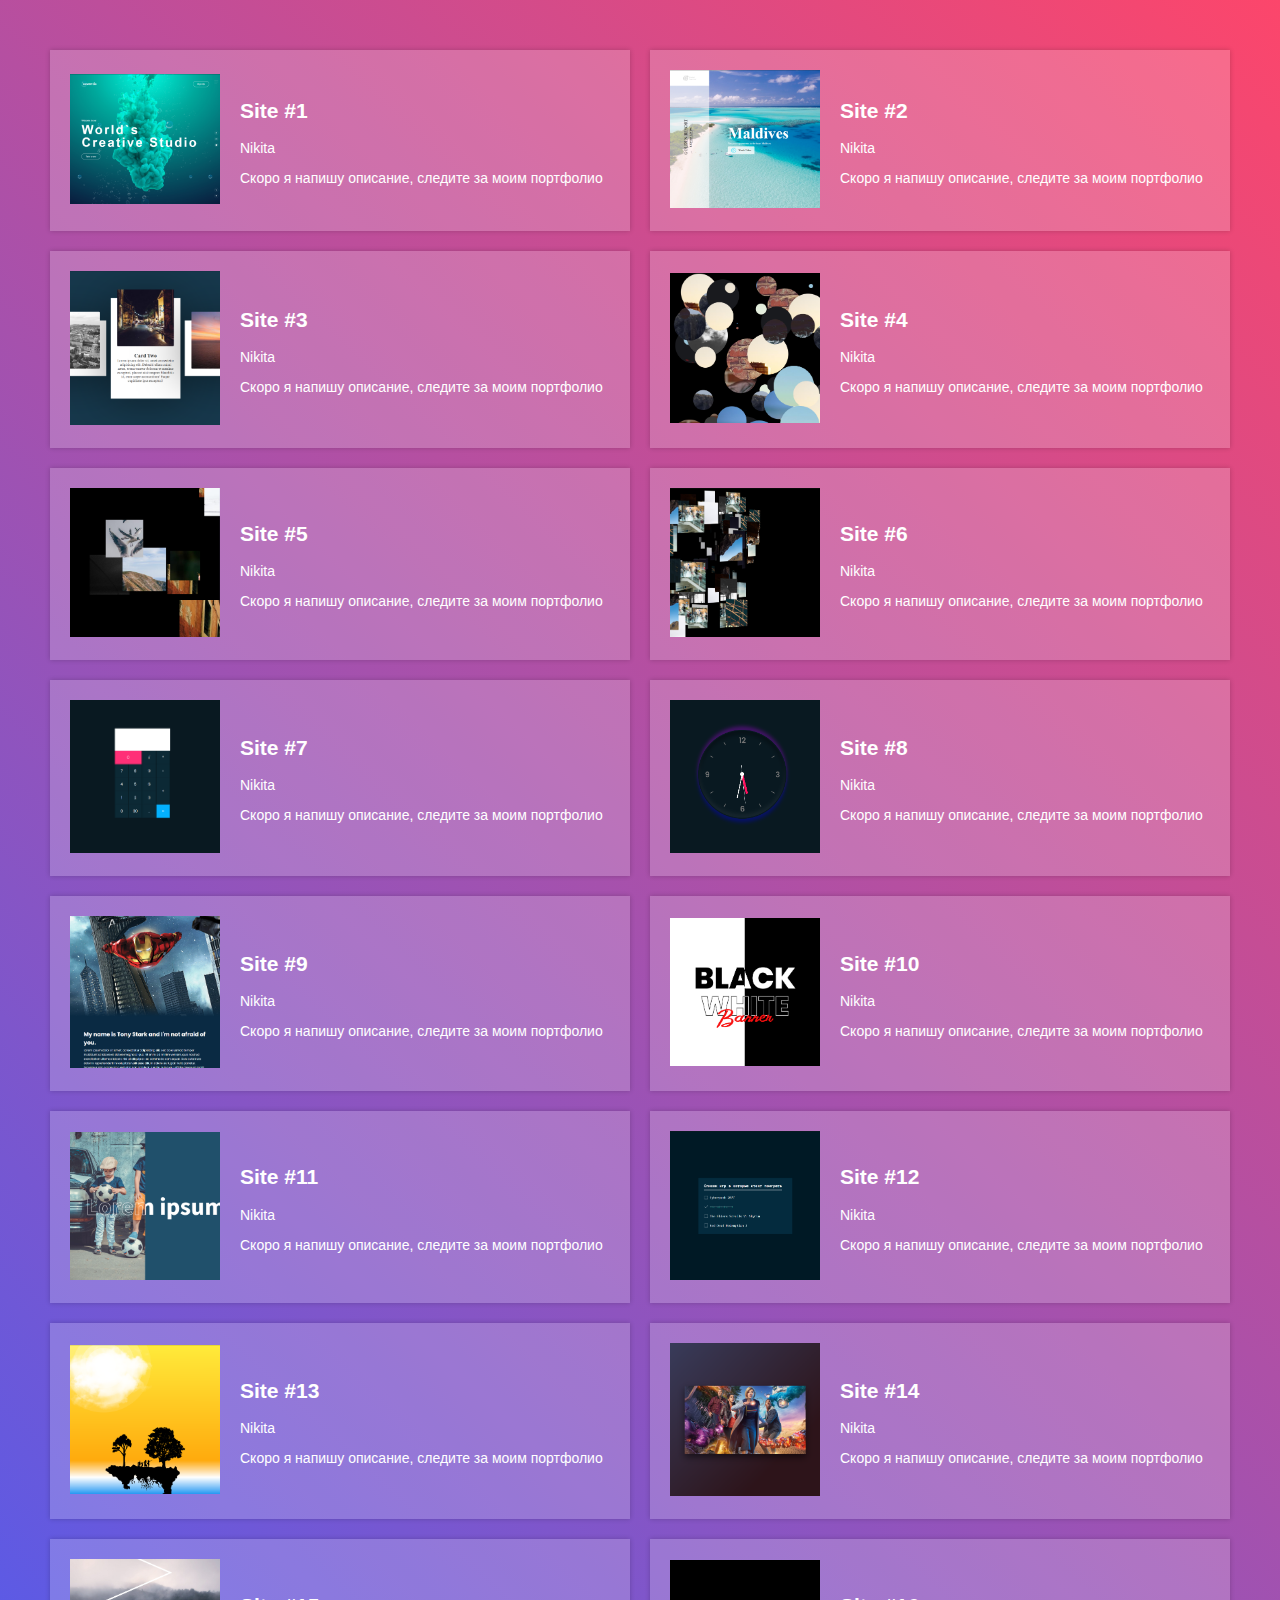
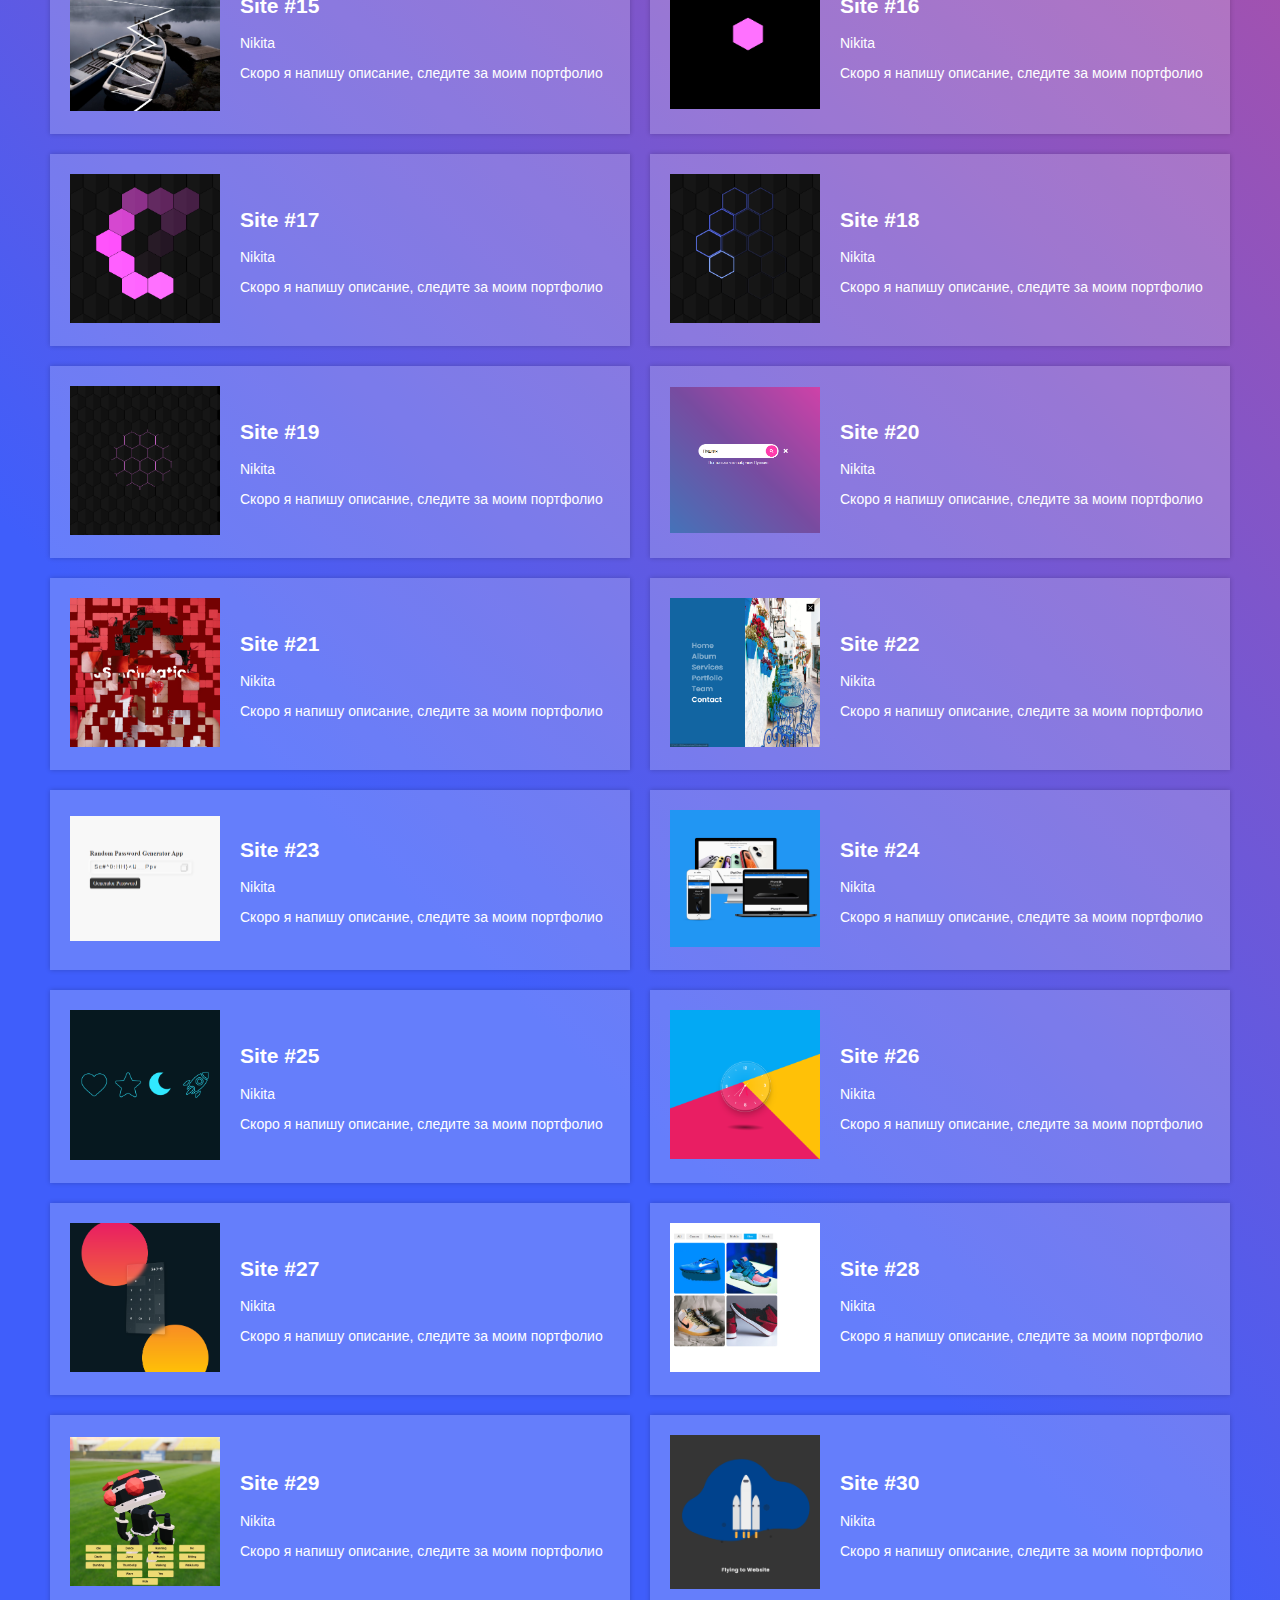
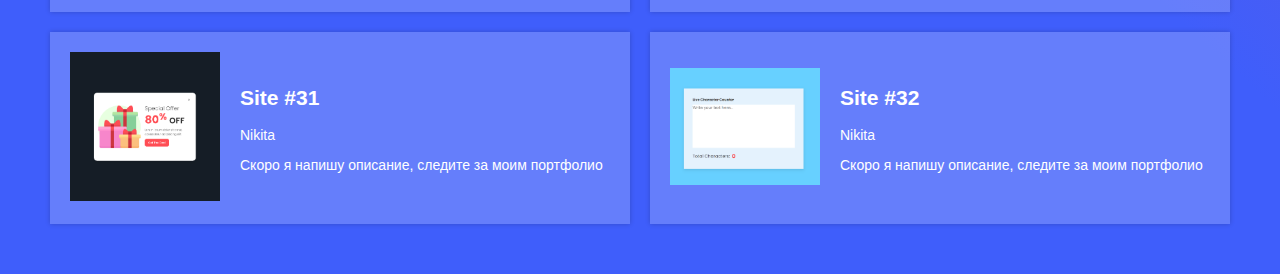
<file: index.html>
<!DOCTYPE html>
<html lang="en">
<head>
    <meta charset="UTF-8">
    <meta name="viewport" content="width=device-width, initial-scale=1.0">
    <title>Portfolio</title>
    <link rel="stylesheet" href="css/styleGRID.css">
    <link rel="stylesheet" href="css/style.css">
    <link rel="stylesheet" href="https://cdnjs.cloudflare.com/ajax/libs/animate.css/4.1.1/animate.min.css"/>
</head>
<body>
    <div class="albums">

        <div class="album animate__animated animate__flipInX">
            <a href="edison/site1/index.html">
                <img src="edison/site1/show.png" alt="">
            </a>
            <div class="album_details">
                <h2>Site #1</h2>
                <a href="https://t.me/dimazxc228" target="_blank">
                    <p class="album_artist">Nikita</p>
                </a>
                <p class="album_desc">Скоро я напишу описание, следите за моим портфолио</p>
            </div>
        </div>

        <div class="album animate__animated animate__flipInX">
            <a href="edison/site2/index.html">
                <img src="edison/site2/show.png" alt="">
            </a>
            <div class="album_details">
                <h2>Site #2</h2>
                <a href="https://t.me/dimazxc228" target="_blank">
                    <p class="album_artist">Nikita</p>
                </a>
                <p class="album_desc">Скоро я напишу описание, следите за моим портфолио</p>
            </div>
        </div>

        <div class="album animate__animated animate__flipInX">
            <a href="edison/site3/index.html">
                <img src="edison/site3/show.png" alt="">
            </a>
            <div class="album_details">
                <h2>Site #3</h2>
                <a href="https://t.me/dimazxc228" target="_blank">
                    <p class="album_artist">Nikita</p>
                </a>
                <p class="album_desc">Скоро я напишу описание, следите за моим портфолио</p>
            </div>
        </div>

        <div class="album animate__animated animate__flipInX">
            <a href="edison/site4/index.html">
                <img src="edison/site4/show.png" alt="">
            </a>
            <div class="album_details">
                <h2>Site #4</h2>
                <a href="https://t.me/dimazxc228" target="_blank">
                    <p class="album_artist">Nikita</p>
                </a>
                <p class="album_desc">Скоро я напишу описание, следите за моим портфолио</p>
            </div>
        </div>

        <div class="album animate__animated animate__flipInX">
            <a href="edison/site5/index.html">
                <img src="edison/site5/show.png" alt="">
            </a>
            <div class="album_details">
                <h2>Site #5</h2>
                <a href="https://t.me/dimazxc228" target="_blank">
                    <p class="album_artist">Nikita</p>
                </a>
                <p class="album_desc">Скоро я напишу описание, следите за моим портфолио</p>
            </div>
        </div>

        <div class="album animate__animated animate__flipInX">
            <a href="edison/site6/index.html">
                <img src="edison/site6/show.png" alt="">
            </a>
            <div class="album_details">
                <h2>Site #6</h2>
                <a href="https://t.me/dimazxc228" target="_blank">
                    <p class="album_artist">Nikita</p>
                </a>
                <p class="album_desc">Скоро я напишу описание, следите за моим портфолио</p>
            </div>
        </div>

        <div class="album animate__animated animate__flipInX">
            <a href="edison/site7/index.html">
                <img src="edison/site7/show.png" alt="">
            </a>
            <div class="album_details">
                <h2>Site #7</h2>
                <a href="https://t.me/dimazxc228" target="_blank">
                    <p class="album_artist">Nikita</p>
                </a>
                <p class="album_desc">Скоро я напишу описание, следите за моим портфолио</p>
            </div>
        </div>

        <div class="album animate__animated animate__flipInX">
            <a href="edison/site8/index.html">
                <img src="edison/site8/show.png" alt="">
            </a>
            <div class="album_details">
                <h2>Site #8</h2>
                <a href="https://t.me/dimazxc228" target="_blank">
                    <p class="album_artist">Nikita</p>
                </a>
                <p class="album_desc">Скоро я напишу описание, следите за моим портфолио</p>
            </div>
        </div>

        <div class="album animate__animated animate__flipInX">
            <a href="edison/site9/index.html">
                <img src="edison/site9/show.png" alt="">
            </a>
            <div class="album_details">
                <h2>Site #9</h2>
                <a href="https://t.me/dimazxc228" target="_blank">
                    <p class="album_artist">Nikita</p>
                </a>
                <p class="album_desc">Скоро я напишу описание, следите за моим портфолио</p>
            </div>
        </div>

        <div class="album animate__animated animate__flipInX">
            <a href="edison/site10/index.html">
                <img src="edison/site10/show.png" alt="">
            </a>
            <div class="album_details">
                <h2>Site #10</h2>
                <a href="https://t.me/dimazxc228" target="_blank">
                    <p class="album_artist">Nikita</p>
                </a>
                <p class="album_desc">Скоро я напишу описание, следите за моим портфолио</p>
            </div>
        </div>

        <div class="album animate__animated animate__flipInX">
            <a href="edison/site11/index.html">
                <img src="edison/site11/show.png" alt="">
            </a>
            <div class="album_details">
                <h2>Site #11</h2>
                <a href="https://t.me/dimazxc228" target="_blank">
                    <p class="album_artist">Nikita</p>
                </a>
                <p class="album_desc">Скоро я напишу описание, следите за моим портфолио</p>
            </div>
        </div>

        <div class="album animate__animated animate__flipInX">
            <a href="edison/site12/index.html">
                <img src="edison/site12/show.png" alt="">
            </a>
            <div class="album_details">
                <h2>Site #12</h2>
                <a href="https://t.me/dimazxc228" target="_blank">
                    <p class="album_artist">Nikita</p>
                </a>
                <p class="album_desc">Скоро я напишу описание, следите за моим портфолио</p>
            </div>
        </div>

        <div class="album animate__animated animate__flipInX">
            <a href="edison/site13/index.html">
                <img src="edison/site13/show.png" alt="">
            </a>
            <div class="album_details">
                <h2>Site #13</h2>
                <a href="https://t.me/dimazxc228" target="_blank">
                    <p class="album_artist">Nikita</p>
                </a>
                <p class="album_desc">Скоро я напишу описание, следите за моим портфолио</p>
            </div>
        </div>

        <div class="album animate__animated animate__flipInX">
            <a href="edison/site14/index.html">
                <img src="edison/site14/show.png" alt="">
            </a>
            <div class="album_details">
                <h2>Site #14</h2>
                <a href="https://t.me/dimazxc228" target="_blank">
                    <p class="album_artist">Nikita</p>
                </a>
                <p class="album_desc">Скоро я напишу описание, следите за моим портфолио</p>
            </div>
        </div>

        <div class="album animate__animated animate__flipInX">
            <a href="edison/site15/index.html">
                <img src="edison/site15/show.png" alt="">
            </a>
            <div class="album_details">
                <h2>Site #15</h2>
                <a href="https://t.me/dimazxc228" target="_blank">
                    <p class="album_artist">Nikita</p>
                </a>
                <p class="album_desc">Скоро я напишу описание, следите за моим портфолио</p>
            </div>
        </div>

        <div class="album animate__animated animate__flipInX">
            <a href="edison/site16/index.html">
                <img src="edison/site16/show.png" alt="">
            </a>
            <div class="album_details">
                <h2>Site #16</h2>
                <a href="https://t.me/dimazxc228" target="_blank">
                    <p class="album_artist">Nikita</p>
                </a>
                <p class="album_desc">Скоро я напишу описание, следите за моим портфолио</p>
            </div>
        </div>

        <div class="album animate__animated animate__flipInX">
            <a href="edison/site17/index.html">
                <img src="edison/site17/show.png" alt="">
            </a>
            <div class="album_details">
                <h2>Site #17</h2>
                <a href="https://t.me/dimazxc228" target="_blank">
                    <p class="album_artist">Nikita</p>
                </a>
                <p class="album_desc">Скоро я напишу описание, следите за моим портфолио</p>
            </div>
        </div>

        <div class="album animate__animated animate__flipInX">
            <a href="edison/site18/index.html">
                <img src="edison/site18/show.png" alt="">
            </a>
            <div class="album_details">
                <h2>Site #18</h2>
                <a href="https://t.me/dimazxc228" target="_blank">
                    <p class="album_artist">Nikita</p>
                </a>
                <p class="album_desc">Скоро я напишу описание, следите за моим портфолио</p>
            </div>
        </div>

        <div class="album animate__animated animate__flipInX">
            <a href="edison/site19/index.html">
                <img src="edison/site19/show.png" alt="">
            </a>
            <div class="album_details">
                <h2>Site #19</h2>
                <a href="https://t.me/dimazxc228" target="_blank">
                    <p class="album_artist">Nikita</p>
                </a>
                <p class="album_desc">Скоро я напишу описание, следите за моим портфолио</p>
            </div>
        </div>

        <div class="album animate__animated animate__flipInX">
            <a href="edison/site20/index.html">
                <img src="edison/site20/show.png" alt="">
            </a>
            <div class="album_details">
                <h2>Site #20</h2>
                <a href="https://t.me/dimazxc228" target="_blank">
                    <p class="album_artist">Nikita</p>
                </a>
                <p class="album_desc">Скоро я напишу описание, следите за моим портфолио</p>
            </div>
        </div>

        <div class="album animate__animated animate__flipInX">
            <a href="edison/site21/index.html">
                <img src="edison/site21/show.png" alt="">
            </a>
            <div class="album_details">
                <h2>Site #21</h2>
                <a href="https://t.me/dimazxc228" target="_blank">
                    <p class="album_artist">Nikita</p>
                </a>
                <p class="album_desc">Скоро я напишу описание, следите за моим портфолио</p>
            </div>
        </div>

        <div class="album animate__animated animate__flipInX">
            <a href="edison/site22/index.html">
                <img src="edison/site22/show.png" alt="">
            </a>
            <div class="album_details">
                <h2>Site #22</h2>
                <a href="https://t.me/dimazxc228" target="_blank">
                    <p class="album_artist">Nikita</p>
                </a>
                <p class="album_desc">Скоро я напишу описание, следите за моим портфолио</p>
            </div>
        </div>

        <div class="album animate__animated animate__flipInX">
            <a href="edison/site23/index.html">
                <img src="edison/site23/show.png" alt="">
            </a>
            <div class="album_details">
                <h2>Site #23</h2>
                <a href="https://t.me/dimazxc228" target="_blank">
                    <p class="album_artist">Nikita</p>
                </a>
                <p class="album_desc">Скоро я напишу описание, следите за моим портфолио</p>
            </div>
        </div>

        <div class="album animate__animated animate__flipInX">
            <a href="edison/site24/index.html">
                <img src="edison/site24/show.png" alt="">
            </a>
            <div class="album_details">
                <h2>Site #24</h2>
                <a href="https://t.me/dimazxc228" target="_blank">
                    <p class="album_artist">Nikita</p>
                </a>
                <p class="album_desc">Скоро я напишу описание, следите за моим портфолио</p>
            </div>
        </div>

        <div class="album animate__animated animate__flipInX">
            <a href="edison/site25/index.html">
                <img src="edison/site25/show.png" alt="">
            </a>
            <div class="album_details">
                <h2>Site #25</h2>
                <a href="https://t.me/dimazxc228" target="_blank">
                    <p class="album_artist">Nikita</p>
                </a>
                <p class="album_desc">Скоро я напишу описание, следите за моим портфолио</p>
            </div>
        </div>

        <div class="album animate__animated animate__flipInX">
            <a href="edison/site26/index.html">
                <img src="edison/site26/show.png" alt="">
            </a>
            <div class="album_details">
                <h2>Site #26</h2>
                <a href="https://t.me/dimazxc228" target="_blank">
                    <p class="album_artist">Nikita</p>
                </a>
                <p class="album_desc">Скоро я напишу описание, следите за моим портфолио</p>
            </div>
        </div>

        <div class="album animate__animated animate__flipInX">
            <a href="edison/site27/index.html">
                <img src="edison/site27/show.png" alt="">
            </a>
            <div class="album_details">
                <h2>Site #27</h2>
                <a href="https://t.me/dimazxc228" target="_blank">
                    <p class="album_artist">Nikita</p>
                </a>
                <p class="album_desc">Скоро я напишу описание, следите за моим портфолио</p>
            </div>
        </div>

        <div class="album animate__animated animate__flipInX">
            <a href="edison/site28/index.html">
                <img src="edison/site28/show.png" alt="">
            </a>
            <div class="album_details">
                <h2>Site #28</h2>
                <a href="https://t.me/dimazxc228" target="_blank">
                    <p class="album_artist">Nikita</p>
                </a>
                <p class="album_desc">Скоро я напишу описание, следите за моим портфолио</p>
            </div>
        </div>

        <div class="album animate__animated animate__flipInX">
            <a href="edison/site29/index.html">
                <img src="edison/site29/show.png" alt="">
            </a>
            <div class="album_details">
                <h2>Site #29</h2>
                <a href="https://t.me/dimazxc228" target="_blank">
                    <p class="album_artist">Nikita</p>
                </a>
                <p class="album_desc">Скоро я напишу описание, следите за моим портфолио</p>
            </div>
        </div>

        <div class="album animate__animated animate__flipInX">
            <a href="edison/site30/index.html">
                <img src="edison/site30/show.png" alt="">
            </a>
            <div class="album_details">
                <h2>Site #30</h2>
                <a href="https://t.me/dimazxc228" target="_blank">
                    <p class="album_artist">Nikita</p>
                </a>
                <p class="album_desc">Скоро я напишу описание, следите за моим портфолио</p>
            </div>
        </div>

        <div class="album animate__animated animate__flipInX">
            <a href="edison/site31/index.html">
                <img src="edison/site31/show.png" alt="">
            </a>
            <div class="album_details">
                <h2>Site #31</h2>
                <a href="https://t.me/dimazxc228" target="_blank">
                    <p class="album_artist">Nikita</p>
                </a>
                <p class="album_desc">Скоро я напишу описание, следите за моим портфолио</p>
            </div>
        </div>

       
        
        <div class="album animate__animated animate__flipInX">
            <a href="edison/site32/index.html">
                <img src="edison/site32/show.png" alt="">
            </a>
            <div class="album_details">
                <h2>Site #32</h2>
                <a href="https://t.me/dimazxc228" target="_blank">
                    <p class="album_artist">Nikita</p>
                </a>
                <p class="album_desc">Скоро я напишу описание, следите за моим портфолио</p>
            </div>
        </div>
    </div>
</body>
</html>
</file>
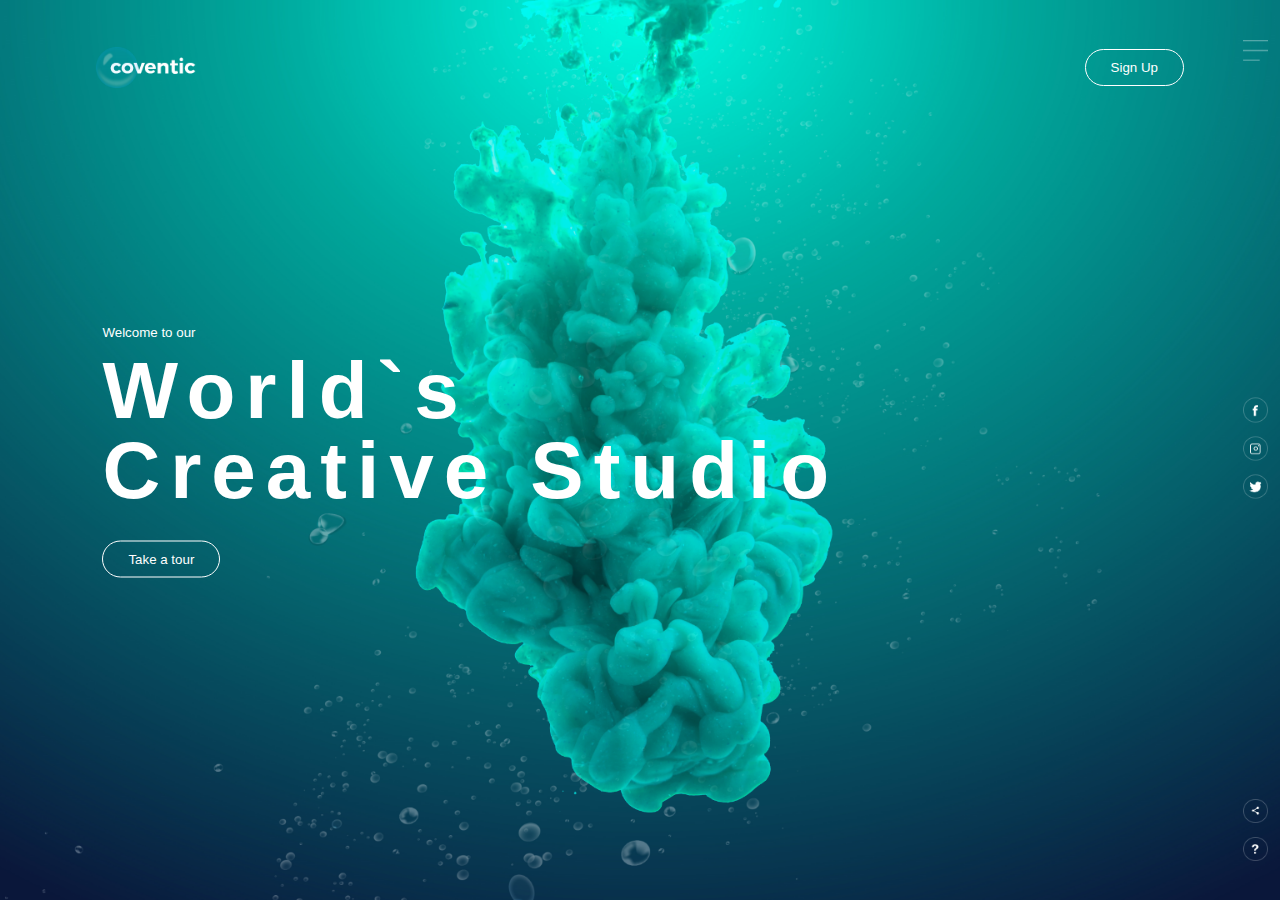
<file: edison/site1/index.html>
<!DOCTYPE html>
<html lang="en">
<head>
    <meta charset="UTF-8">
    <meta name="viewport" content="width=device-width, initial-scale=1.0">
    <title>Document</title>
    <link rel="stylesheet" href="css/style.css">
</head>
<body>
    <div class="hero">
        <div class="navbar">
            <img src="assets/logo.png" alt="logo" class="logo">
            <button>Sign Up</button>
        </div>
        <div class="content">
            <small>Welcome to our</small>
            <h1>World`s <br> Creative Studio </h1>
            <button>Take a tour</button>
        </div>
        <div class="side-bar">
            <img src="assets/menu.png" alt="menu" class="menu">
            <div class="social-links">
                <img src="assets/fb.png" alt="">
                <img src="assets/ig.png" alt="">
                <img src="assets/tw.png" alt="">
            </div>
            <div class="useful-links">
                <img src="assets/share.png" alt="">
                <img src="assets/info.png" alt="">
            </div>
        </div>
        <div class="bubbles">
            <img src="assets/bubble.png">
            <img src="assets/bubble.png">
            <img src="assets/bubble.png">
            <img src="assets/bubble.png">
            <img src="assets/bubble.png">
            <img src="assets/bubble.png">
            <img src="assets/bubble.png">
        </div>
    </div>
</body>
</html>
</file>
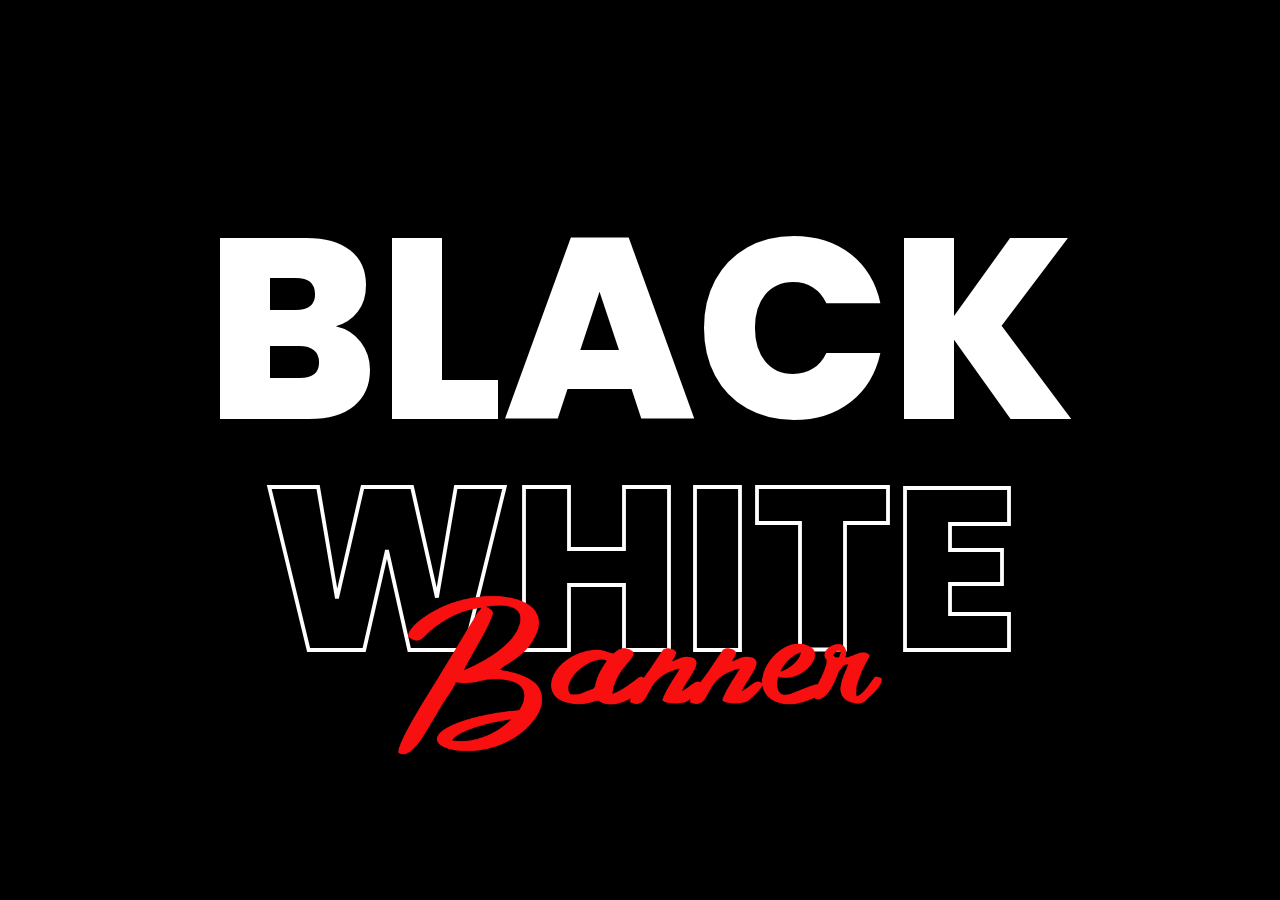
<file: edison/site10/index.html>
<!DOCTYPE html>
<html lang="en">
<head>
    <meta charset="UTF-8">
    <meta http-equiv="X-UA-Compatible" content="IE=edge">
    <meta name="viewport" content="width=device-width, initial-scale=1.0">
    <title>Black&White</title>
    <link rel="stylesheet" href="style.css">
</head>
<body>
    <section>
        <h2>Black <br> <span>White</span></h2>
        <div class="black"></div>
        <img src="text.png">
    </section>
    <script>
        let black = document.querySelector('.black');
        window.onmousemove = function(e){
            let x = e.clientX;
            // let y = e.clientY;
            black.style.left = x +'px';
            // black.style.top = y +'px';
        }
    </script>
</body>
</html>
</file>
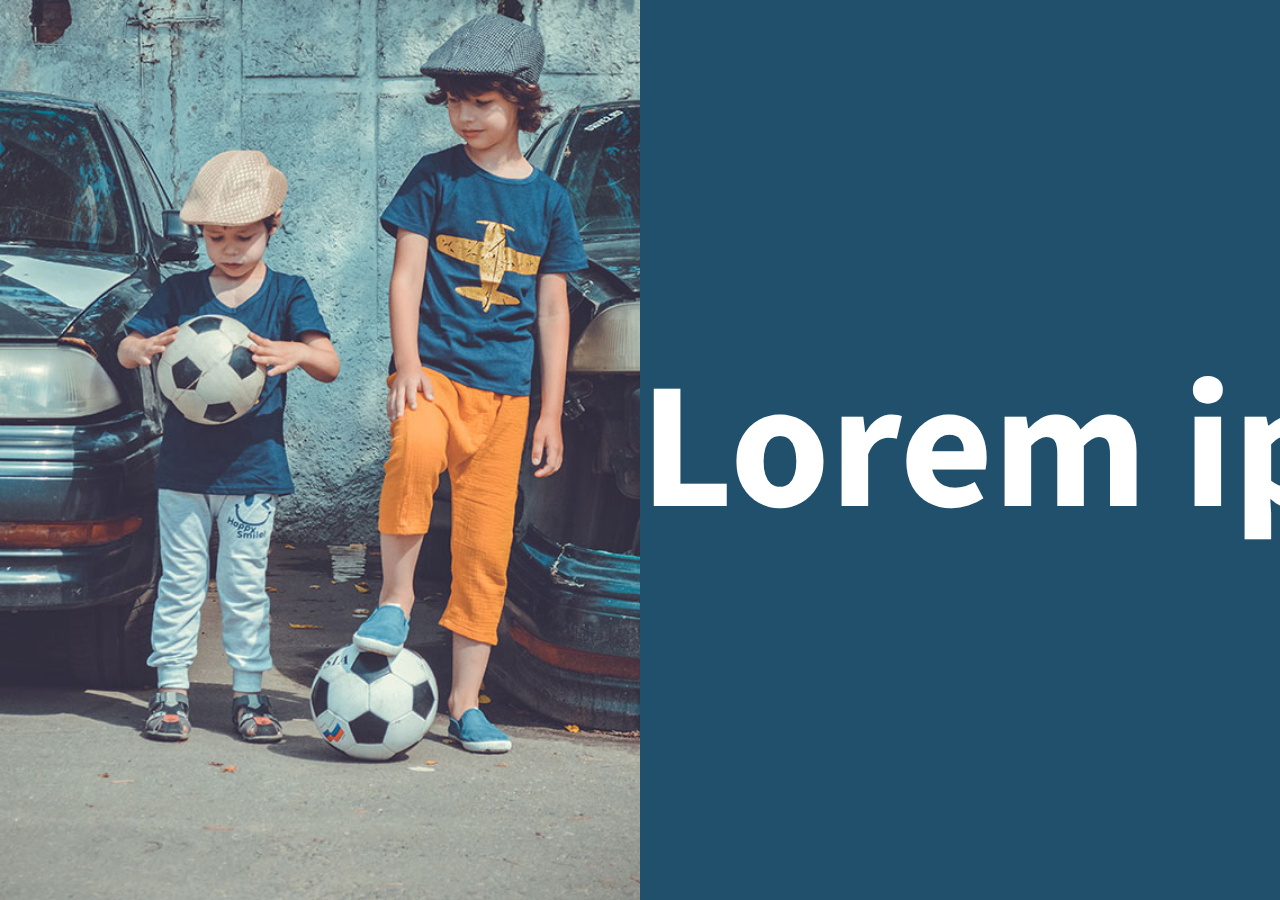
<file: edison/site11/index.html>
<!DOCTYPE html>
<html lang="en">
<head>
    <meta charset="UTF-8">
    <meta http-equiv="X-UA-Compatible" content="IE=edge">
    <meta name="viewport" content="width=device-width, initial-scale=1.0">
    <title>Running Text</title>
    <link rel="stylesheet" href="style.css">
</head>
<body>
    <section>
        <div>
            <h2>Lorem ipsum dolor sit, amet consectetur adipisicing elit. Suscipit repudiandae distinctio magni optio. Aliquam, vel similique asperiores voluptates at vitae!</h2>
        </div>
        <div>
            <h2>Lorem ipsum dolor sit, amet consectetur adipisicing elit. Suscipit repudiandae distinctio magni optio. Aliquam, vel similique asperiores voluptates at vitae!</h2>
        </div>
    </section>
</body>
</html>
</file>
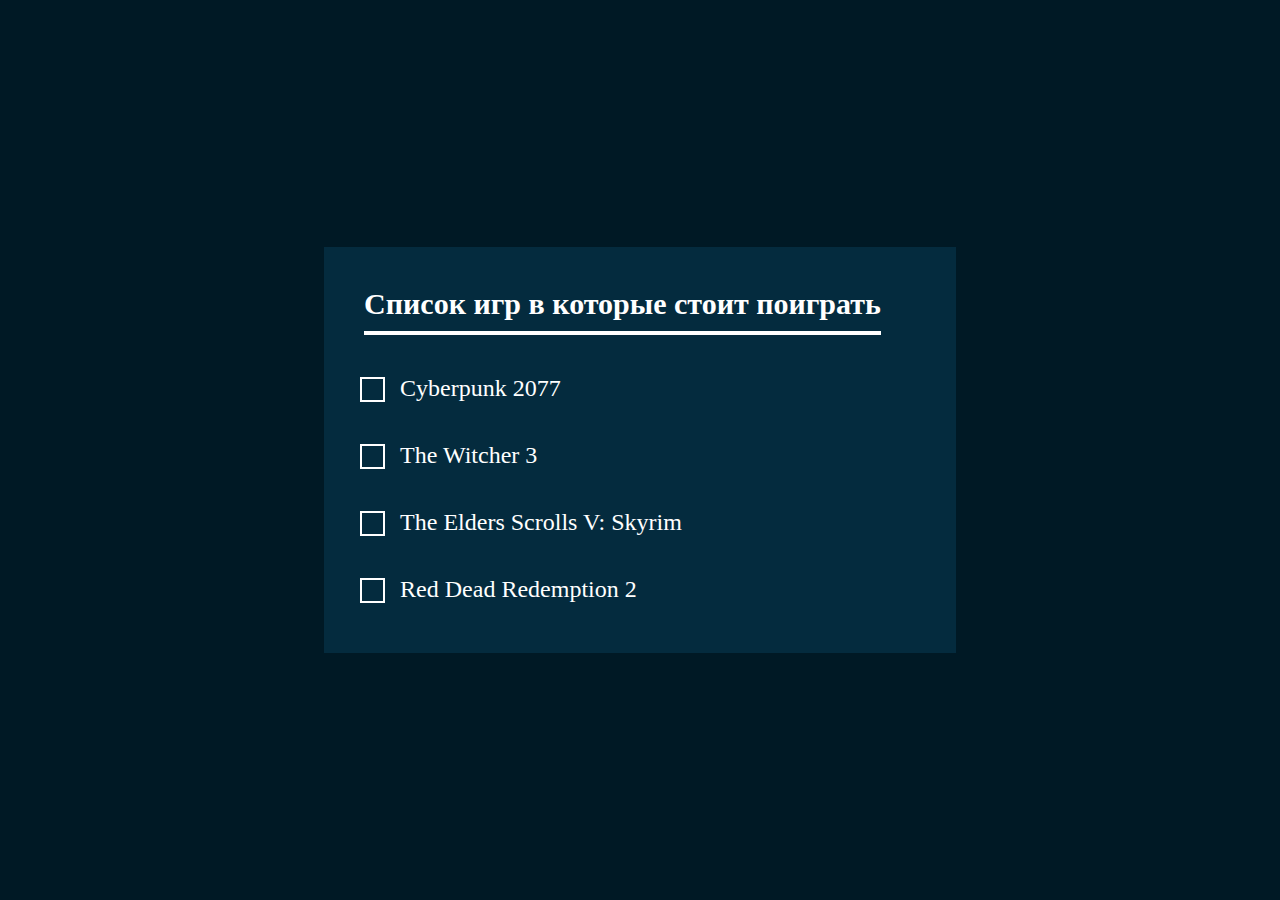
<file: edison/site12/index.html>
<!DOCTYPE html>
<html lang="en">
<head>
    <meta charset="UTF-8">
    <meta http-equiv="X-UA-Compatible" content="IE=edge">
    <meta name="viewport" content="width=device-width, initial-scale=1.0">
    <title>List</title>
    <link rel="stylesheet" href="style.css">
</head>
<body>
    <div class="list">
        <h2>Список игр в которые стоит поиграть</h2>
        <label>
            <input type="checkbox"> 
            <i></i>
            <span>Cyberpunk 2077</span>
        </label>
        <label>
            <input type="checkbox">
            <i></i>
            <span>The Witcher 3</span>
        </label>
        <label>
            <input type="checkbox">
            <i></i>
            <span>The Elders Scrolls V: Skyrim</span>
        </label>
        <label>
            <input type="checkbox">
            <i></i>
            <span>Red Dead Redemption 2</span>
        </label>
    </div>
</body>
</html>
</file>
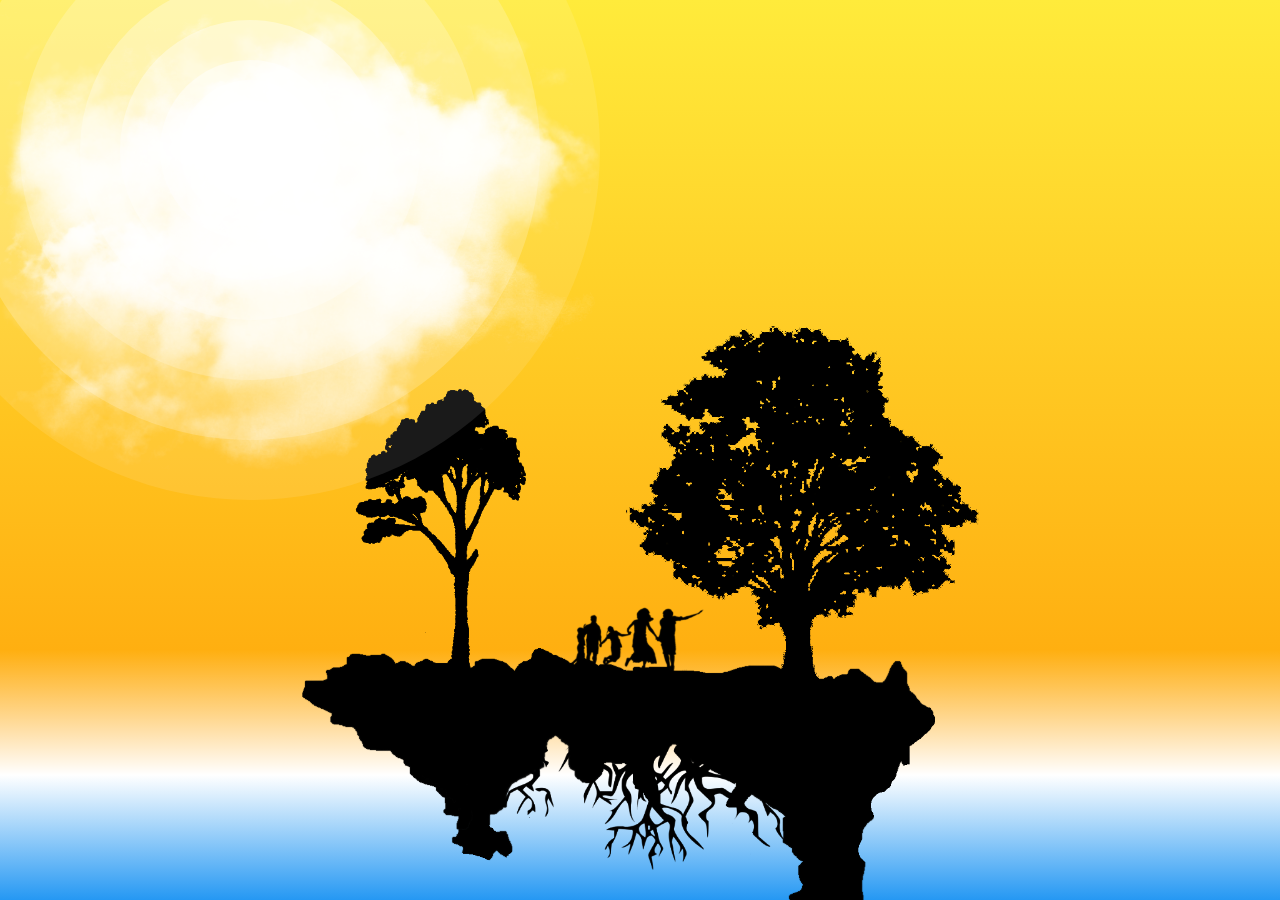
<file: edison/site13/index.html>
<!DOCTYPE html>
<html lang="en">
<head>
    <meta charset="UTF-8">
    <meta http-equiv="X-UA-Compatible" content="IE=edge">
    <meta name="viewport" content="width=device-width, initial-scale=1.0">
    <title>Document</title>
    <link rel="stylesheet" href="style.css">
</head>
<body>
    <div class="scene active">
        <!-- <div onclick="toggleScene()" class="moon"></div> -->
        <div class="moon"></div>
        <img src="forest.png" class="forest">
        <img src="bg.png" class="bg">
        <img src="cloud1.png" class="cloud1">
        <img src="cloud2.png" class="cloud2">
        <img src="cloud3.png" class="cloud3">
        <img src="cloud1.png" class="cloud4">
        <img src="cloud2.png" class="cloud5">
        <img src="cloud3.png" class="cloud6">
    </div>
    <script>
        const moonBtn = document.querySelector('.scene .moon');
        moonBtn.onclick = toggleScene;
        console.log('1');
        console.log('2');
        function toggleScene(){
            let change = document.querySelector('.scene');
            change.classList.toggle('active');
        }

        function stars(){
            let count = 500;
            let i = 0;
            while(i < count){
                let scene = document.querySelector('.scene');
                let star = document.createElement('i');
                let x = Math.floor(Math.random() * window.innerWidth);
                let y = Math.floor(Math.random() * window.innerHeight);
                let size = Math.random() * 2;

                let duration = Math.random() * 10;

                star.style.left = x + 'px';
                star.style.top = y + 'px';
                star.style.width = size + 'px';
                star.style.height = size + 'px';

                star.style.animationDuration = 5 + duration + 's'
                star.style.animationDelay = duration + 's';

                scene.appendChild(star);
                i++;
            }
        }
        stars();
    </script>
</body>
</html>
</file>
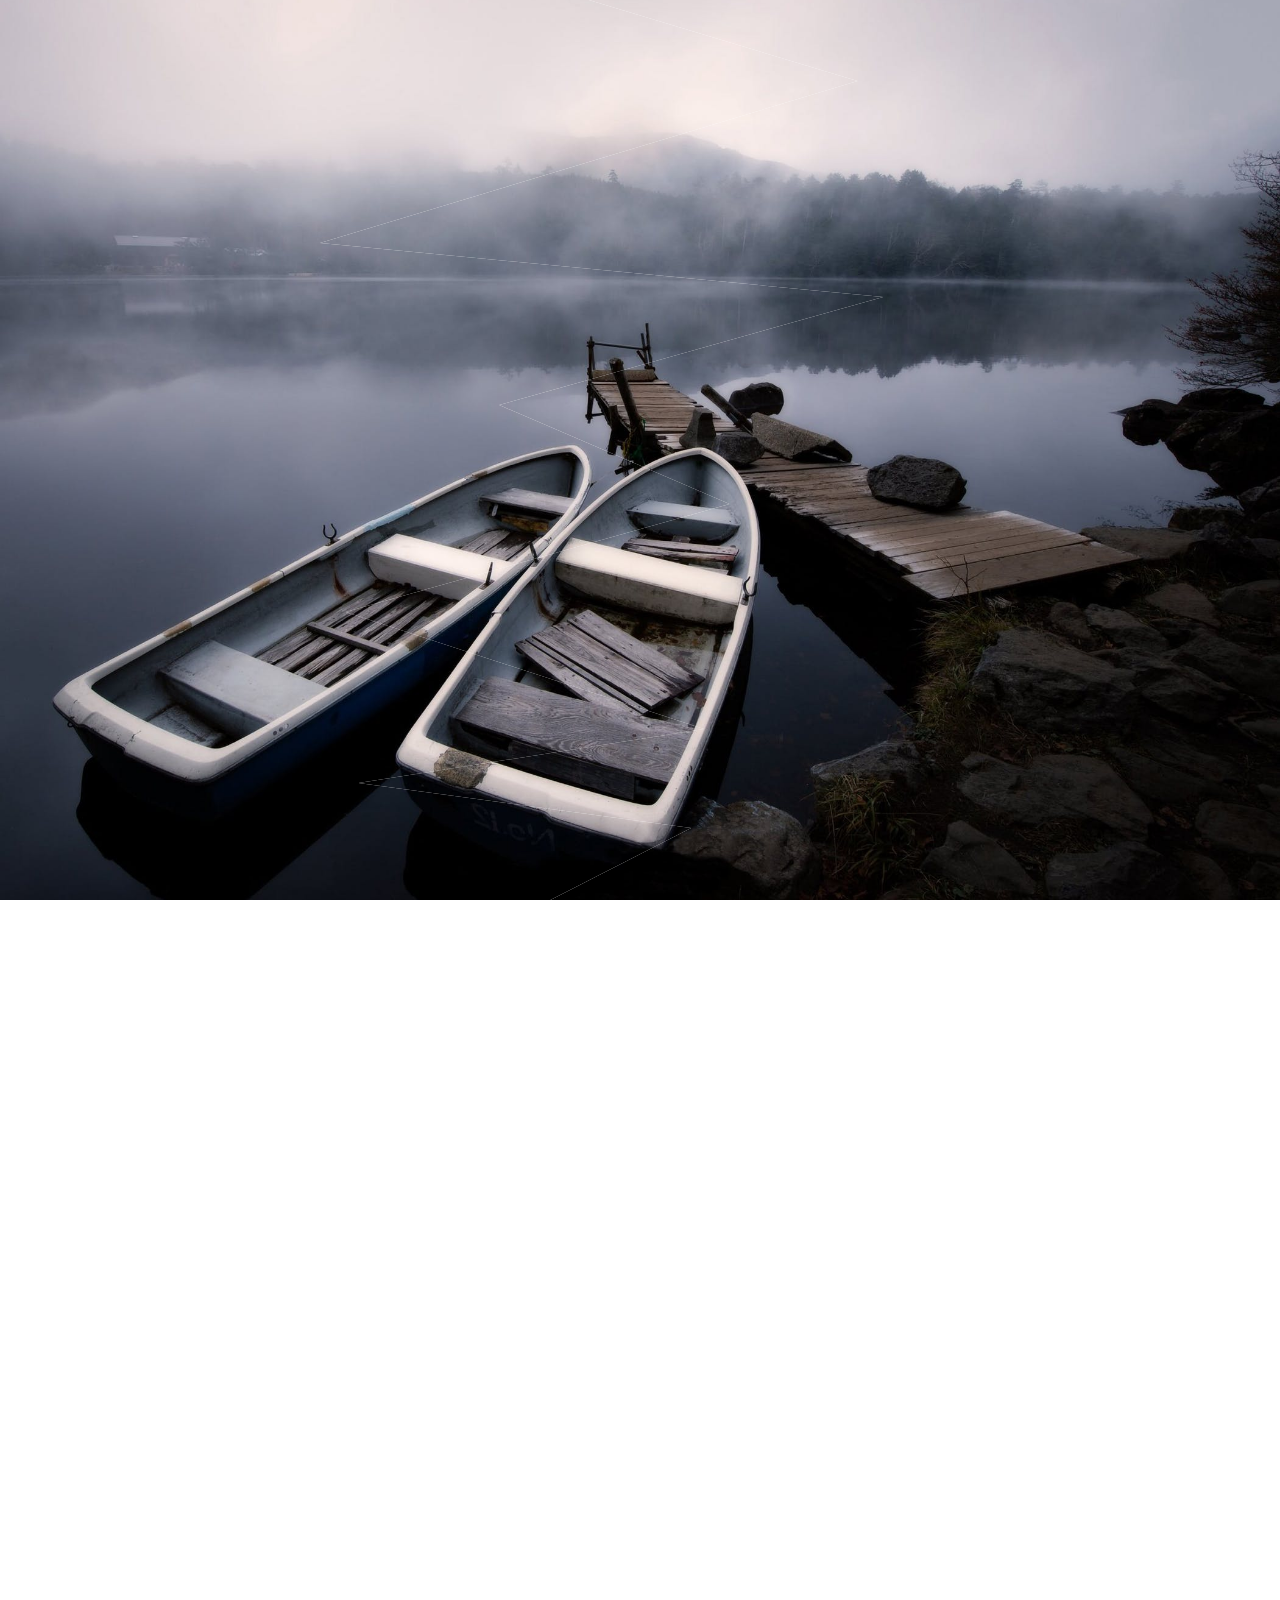
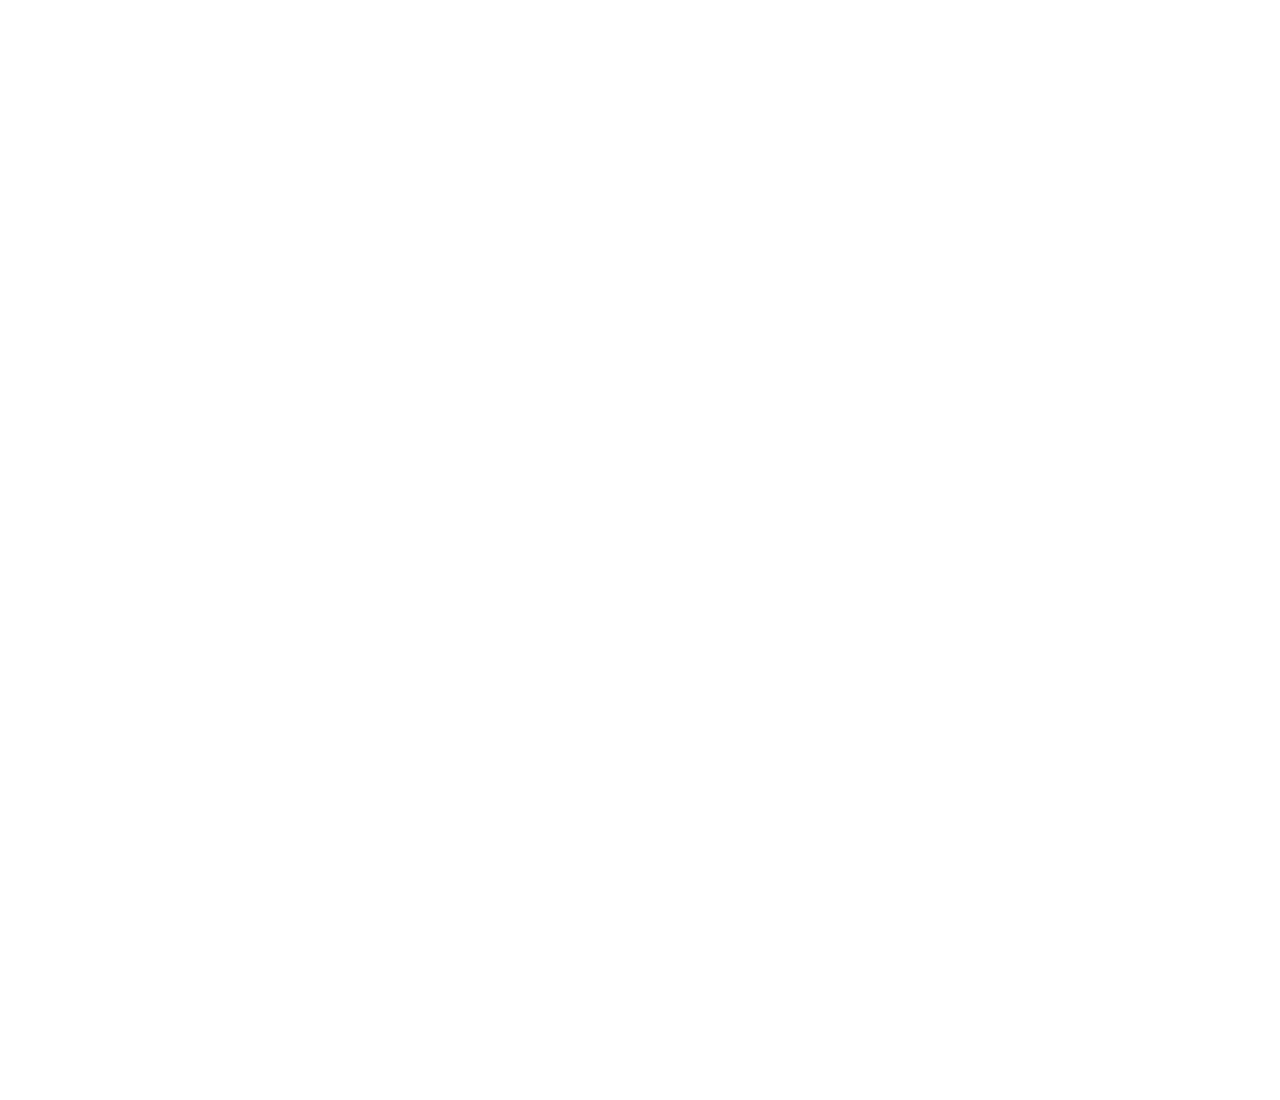
<file: edison/site15/index.html>
<!DOCTYPE html>
<html lang="en">
<head>
    <meta charset="UTF-8">
    <meta http-equiv="X-UA-Compatible" content="IE=edge">
    <meta name="viewport" content="width=device-width, initial-scale=1.0">
    <title>Document</title>
    <link rel="stylesheet" href="style.css">
</head>
<body>
    <section>
        <div class="side" id="side1"></div>
        <div class="side" id="side2"></div>
    </section>
    <script>
        const side1 = document.querySelector('#side1');
        window.addEventListener('scroll', ()=>{
            side1.style.left = -window.pageYOffset + 'px';
            console.log(window.pageYOffset);
        })

        const side2 = document.querySelector('#side2');
        window.addEventListener('scroll', ()=>{
            side2.style.left = +window.pageYOffset + 'px';
            console.log(window.pageYOffset);
        })
    </script>
</body>
</html>
</file>
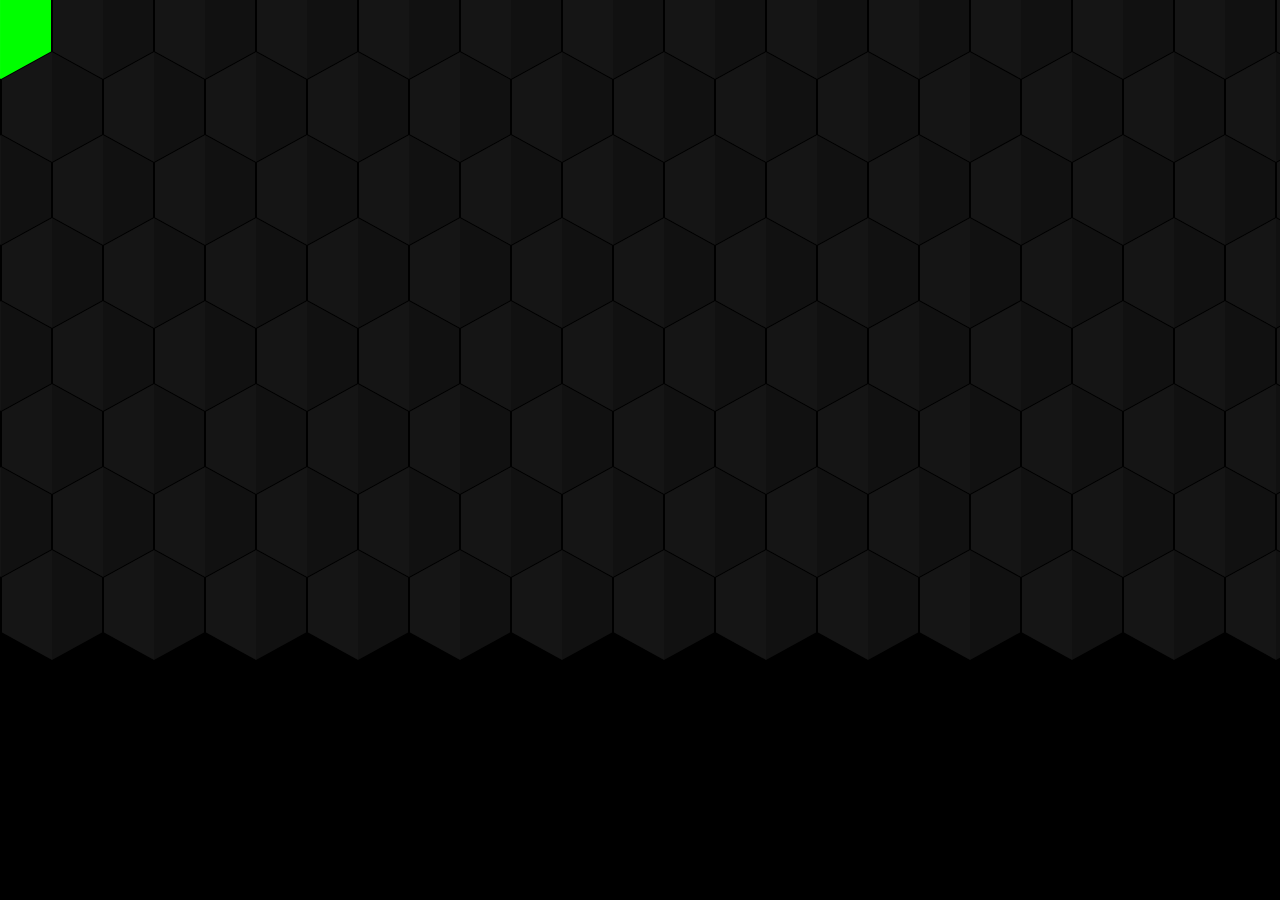
<file: edison/site17/index.html>
<!DOCTYPE html>
<html lang="en">
<head>
    <meta charset="UTF-8">
    <meta http-equiv="X-UA-Compatible" content="IE=edge">
    <meta name="viewport" content="width=device-width, initial-scale=1.0">
    <title>Document</title>
    <link rel="stylesheet" href="style.css">
</head>
<body>
    <div class="container">
        <div class="row">
            <div class="hexagon"></div>
            <div class="hexagon"></div>
            <div class="hexagon"></div>
            <div class="hexagon"></div>
            <div class="hexagon"></div>
            <div class="hexagon"></div>
            <div class="hexagon"></div>
            <div class="hexagon"></div>
            <div class="hexagon"></div>
            <div class="hexagon"></div>
            <div class="hexagon"></div>
            <div class="hexagon"></div>
            <div class="hexagon"></div>
            <div class="hexagon"></div>
            <div class="hexagon"></div>
            <div class="hexagon"></div>
        </div>  
        <div class="row">
            <div class="hexagon"></div>
            <div class="hexagon"></div>
            <div class="hexagon"></div>
            <div class="hexagon"></div>
            <div class="hexagon"></div>
            <div class="hexagon"></div>
            <div class="hexagon"></div>
            <div class="hexagon"></div>
            <div class="hexagon"></div>
            <div class="hexagon"></div>
            <div class="hexagon"></div>
            <div class="hexagon"></div>
            <div class="hexagon"></div>
            <div class="hexagon"></div>
            <div class="hexagon"></div>
            <div class="hexagon"></div>
        </div> 
        <div class="row">
            <div class="hexagon"></div>
            <div class="hexagon"></div>
            <div class="hexagon"></div>
            <div class="hexagon"></div>
            <div class="hexagon"></div>
            <div class="hexagon"></div>
            <div class="hexagon"></div>
            <div class="hexagon"></div>
            <div class="hexagon"></div>
            <div class="hexagon"></div>
            <div class="hexagon"></div>
            <div class="hexagon"></div>
            <div class="hexagon"></div>
            <div class="hexagon"></div>
            <div class="hexagon"></div>
            <div class="hexagon"></div>
        </div> 
        <div class="row">
            <div class="hexagon"></div>
            <div class="hexagon"></div>
            <div class="hexagon"></div>
            <div class="hexagon"></div>
            <div class="hexagon"></div>
            <div class="hexagon"></div>
            <div class="hexagon"></div>
            <div class="hexagon"></div>
            <div class="hexagon"></div>
            <div class="hexagon"></div>
            <div class="hexagon"></div>
            <div class="hexagon"></div>
            <div class="hexagon"></div>
            <div class="hexagon"></div>
            <div class="hexagon"></div>
            <div class="hexagon"></div>
        </div> 
        <div class="row">
            <div class="hexagon"></div>
            <div class="hexagon"></div>
            <div class="hexagon"></div>
            <div class="hexagon"></div>
            <div class="hexagon"></div>
            <div class="hexagon"></div>
            <div class="hexagon"></div>
            <div class="hexagon"></div>
            <div class="hexagon"></div>
            <div class="hexagon"></div>
            <div class="hexagon"></div>
            <div class="hexagon"></div>
            <div class="hexagon"></div>
            <div class="hexagon"></div>
            <div class="hexagon"></div>
            <div class="hexagon"></div>
        </div> 
        <div class="row">
            <div class="hexagon"></div>
            <div class="hexagon"></div>
            <div class="hexagon"></div>
            <div class="hexagon"></div>
            <div class="hexagon"></div>
            <div class="hexagon"></div>
            <div class="hexagon"></div>
            <div class="hexagon"></div>
            <div class="hexagon"></div>
            <div class="hexagon"></div>
            <div class="hexagon"></div>
            <div class="hexagon"></div>
            <div class="hexagon"></div>
            <div class="hexagon"></div>
            <div class="hexagon"></div>
            <div class="hexagon"></div>
        </div> 
        <div class="row">
            <div class="hexagon"></div>
            <div class="hexagon"></div>
            <div class="hexagon"></div>
            <div class="hexagon"></div>
            <div class="hexagon"></div>
            <div class="hexagon"></div>
            <div class="hexagon"></div>
            <div class="hexagon"></div>
            <div class="hexagon"></div>
            <div class="hexagon"></div>
            <div class="hexagon"></div>
            <div class="hexagon"></div>
            <div class="hexagon"></div>
            <div class="hexagon"></div>
            <div class="hexagon"></div>
            <div class="hexagon"></div>
        </div> 
        <div class="row">
            <div class="hexagon"></div>
            <div class="hexagon"></div>
            <div class="hexagon"></div>
            <div class="hexagon"></div>
            <div class="hexagon"></div>
            <div class="hexagon"></div>
            <div class="hexagon"></div>
            <div class="hexagon"></div>
            <div class="hexagon"></div>
            <div class="hexagon"></div>
            <div class="hexagon"></div>
            <div class="hexagon"></div>
            <div class="hexagon"></div>
            <div class="hexagon"></div>
            <div class="hexagon"></div>
            <div class="hexagon"></div>
        </div>  
    </div>
</body>
</html>
</file>
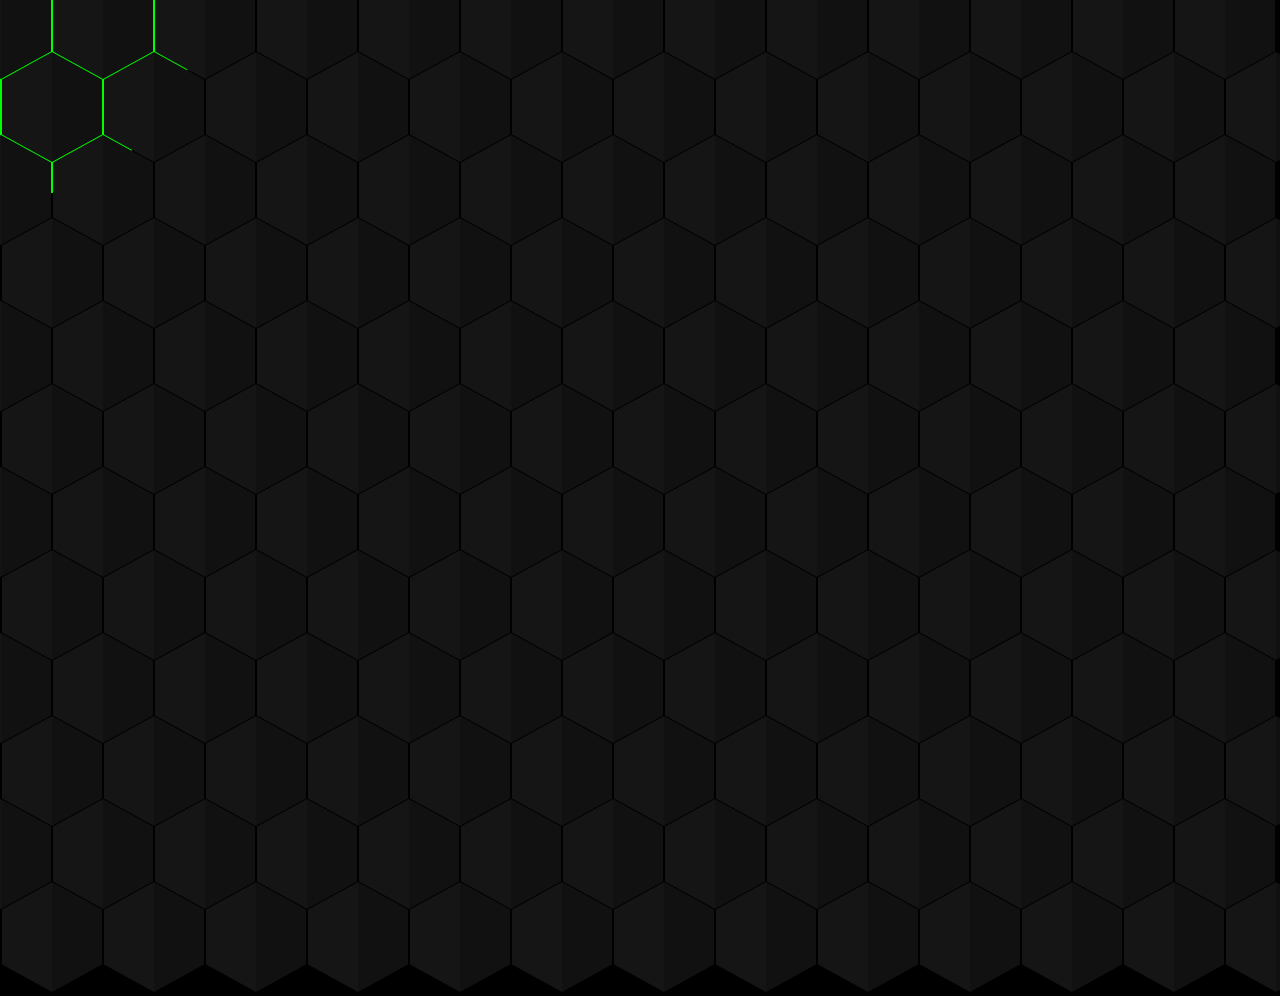
<file: edison/site19/index.html>
<!DOCTYPE html>
<html lang="en">
<head>
    <meta charset="UTF-8">
    <meta http-equiv="X-UA-Compatible" content="IE=edge">
    <meta name="viewport" content="width=device-width, initial-scale=1.0">
    <title>Document</title>
    <link rel="stylesheet" href="style.css">
</head>
<body>
    <div id="cursor"></div>
    <script>
        window.onload = function(){
            const cursor = document.querySelector('#cursor');
            window.onmousemove = function(e){
                cursor.style.left = e.clientX + 'px';
                cursor.style.top = e.clientY + 'px';
            }
        }

        let freespaceW = window.innerWidth;
        let freespaceH = window.innerHeight;
        let body = document.body;
        let row = '<div class="row">';
        while(freespaceW > 0){
            row += '<div class = "hexagon"></div>';
            freespaceW -= 100;
        }
        row += '</div>';
        while(freespaceH > 0){
            body.innerHTML += row;
            freespaceH -= 80;
        }

        
    </script>
</body>
</html>
</file>
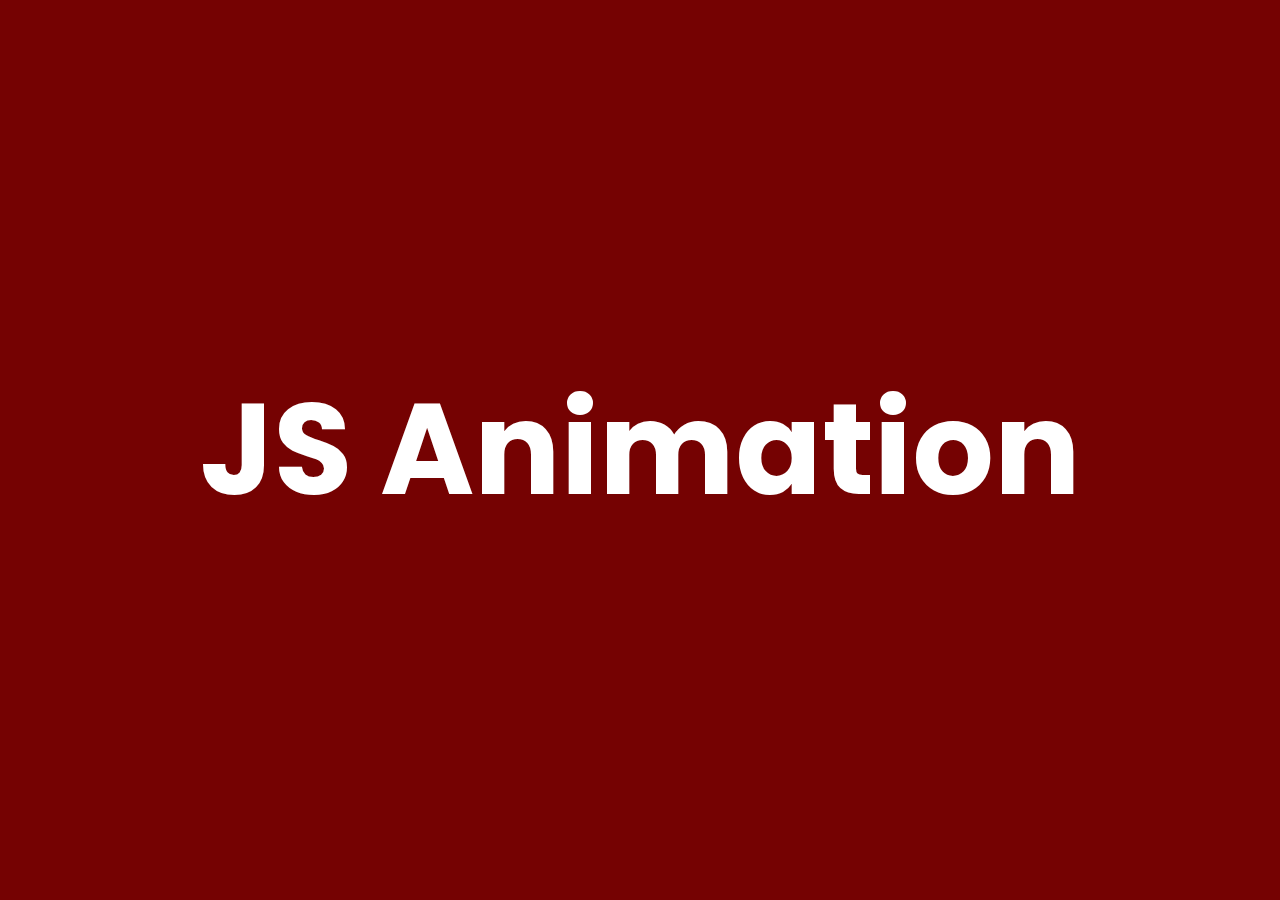
<file: edison/site21/index.html>
<!DOCTYPE html>
<html lang="en">
<head>
    <meta charset="UTF-8">
    <meta http-equiv="X-UA-Compatible" content="IE=edge">
    <meta name="viewport" content="width=device-width, initial-scale=1.0">
    <title>JS Animation</title>
    <link rel="stylesheet" href="style.css">
</head>
<body>
    <section>
        <h2>JS Animation</h2>
        <div class="banner">
            <div class="blocks"></div>
        </div>
    </section>
    <script>
        const banner = document.getElementsByClassName('banner')[0];
        const blocks = document.getElementsByClassName('blocks');

        for(let i = 1; i < 400; i++){
            banner.innerHTML += "<div class='blocks'></div>";
            const duration = Math.random() * 5;
            blocks[i].style.animationDuration = 2 + duration + 's';
            blocks[i].style.animationDelay = duration + 's';
        }
        const section = document.querySelector('section');
        setTimeout(() =>{
            section.classList.add('active');
        } , 14000);
    </script>
</body>
</html>
</file>
<file: css/styleGRID.css>
.albums{
    display: grid;
    grid-template-columns: repeat(auto-fit, minmax(400px, 1fr));
    grid-gap: 20px;
    
}

.album{
    display: grid;
    grid-template-columns: 150px 1fr;
    grid-gap: 20px;
    background-color: rgba(255, 255, 255, 0.2);
    box-shadow: 0px 0px 5px rgba(0, 0, 0, 0.2);
    padding: 20px;
    align-items: center;
}

.album img{
    width: 100%;
}

.album a{
    text-decoration: none;
    color: white;
}
 
@media (max-width: 640px){
    .albums{
        grid-template-columns: 1fr;
        grid-gap: 10px;
    }

    .album{
        grid-template-columns: 2fr 1fr;
        grid-gap: 10px;
        padding: 10px;
    }
}

@media (max-width: 380px){
    .albums{
        grid-gap: 5px;
    }
    .album{
        grid-template-columns: 1fr;
        grid-template-rows: 1.5fr 1fr;
        grid-gap: 5px;
        padding: 5px;
        text-align: center;
    }
    body{
        margin: 20px !important;
    }
    
}
</file>
<file: css/style.css>
html{
    font-size: 14px;
    font-weight: 300;
    font-family: -apple-system, BlinkMacSystemFont, 'Segoe UI', Roboto, Oxygen, Ubuntu, Cantarell, 'Open Sans', 'Helvetica Neue', sans-serif;
    color: white;
}

body{
    background: rgb(63,94,251);
    background: linear-gradient(43deg, rgba(63,94,251,1) 29%, rgba(252,70,107,1) 100%);
    margin: 50px;
    min-height: 100vh;
}
</file>
<file: edison/site1/css/style.css>
*{
    margin: 0;
    padding: 0;
    font-family: sans-serif;
}

.hero{
    width: 100%;
    height: 100vh;
    background-image: url(../assets/background.png);
    background-size: cover;
    background-position: center;
    overflow: hidden;
    position: relative;
}

.logo{
    width: 100px;
    cursor: pointer;
}

.navbar{
    width: 85%;
    height: 15%;
    margin: auto;
    display: flex;
    align-items: center;
    justify-content: space-between;
}

button{
    color: white;
    padding: 10px 25px;
    background: transparent;
    border: 1px solid white;
    border-radius: 20px;
    outline: none;
    cursor: pointer;
}

.content{
    color: white;
    position: absolute;
    top: 50%;
    transform: translateY(-50%);
    left: 8%;
    z-index: 1;
}

h1{
    font-size: 80px;
    margin: 10px 0 30px;
    line-height: 80px;
    letter-spacing: 10px;
}

.side-bar{
    width: 50px;
    height: 100vh;
    position: absolute;
    right: 0;
    top: 0;
}

.menu{
    display: block;
    width: 25px;
    cursor: pointer;
    margin: 40px auto 0;
}

.social-links img, .useful-links img{
    width: 25px;
    margin: 5px auto;
    cursor: pointer;
}

.social-links{
    width: 50px;
    text-align: center;
    position: absolute;
    top: 50%;
    transform: translateY(-50%);
}

.useful-links{
    width: 50px;
    text-align: center;
    position: absolute;
    bottom: 30px;
}

.bubbles img{
    width: 50px;
    animation: bubble 2s linear infinite;
}

.bubbles{
    width: 100%;
    display: flex;
    align-items: center;
    justify-content: space-around;
    position: absolute;
    bottom: -70px;
    
}

@keyframes bubble {
    0%{
        transform: translateY(0);
        opacity: 0;
    }

    50%{
        opacity: 1;
    }

    70%{
        opacity: 1;
    }

    100%{
        transform: translateY(-80vh);
        opacity: 0;
    }
}

.bubbles img:nth-child(1){
    animation-delay: 2s;
    width: 25px;
}
.bubbles img:nth-child(2){
    animation-delay: 1s;
    width: 25px;
}
.bubbles img:nth-child(3){
    animation-delay: 3s;
}
.bubbles img:nth-child(4){
    animation-delay: 4.5s;
}
.bubbles img:nth-child(5){
    animation-delay: 3s;
}
.bubbles img:nth-child(6){
    animation-delay: 6s;
    width: 20px;
}
.bubbles img:nth-child(7){
    animation-delay: 2s;
    width: 25px;
}
</file>
<file: edison/site10/style.css>
@import url('https://fonts.googleapis.com/css?family=Poppins:200,300,400,500,600,700,800,900&display=swap');

*{
    margin: 0;
    padding: 0;
    font-family: 'Poppins', sans-serif;
}

section{
    position: relative;
    width: 100%;
    height: 100vh;
    background: #fff;
    display: flex;
    justify-content: center;
    align-items: center;
    overflow: hidden;
}

section h2{
    font-size: 20vw;
    text-align: center;
    line-height: 18vw;
    text-transform: uppercase;
    font-weight: 800;
    color: black;
}

section h2 span{
    font-size: 18vw;
    color: transparent;
    -webkit-text-stroke: 0.3vw black;
}

section .black{
    position: absolute;
    top: 0;
    left: 0;
    width: 100%;
    height: 100%;
    background: #fff;
    mix-blend-mode: difference;
}

section img{
    position: absolute;
    top: 0;
    left: 0;
    width: 100%;
    height: 100%;
    object-fit: contain;
}
</file>
<file: edison/site11/style.css>
@import url('https://fonts.googleapis.com/css?family=Source+Sans+Pro:300,400,600,700,900&display=swap');

*{
    margin: 0;
    padding: 0;
    font-family: 'Source Sans Pro', sans-serif;
}

section{
    position: relative;
    width: 100%;
    height: 100vh;
    display: flex;
    overflow: hidden;
}

section div{
    position: relative;
    width: 50%;
    background: #20506b;
    overflow: hidden;
}

section div:nth-child(1){
    width: 50%;
    background: url(img.jpg);
    background-size: cover;
}

section div h2{
    position: absolute;
    font-size: 180px;
    white-space: nowrap;
    line-height: 100vh;
}

section div:nth-child(1) h2{
    left: 100%;
    -webkit-text-stroke: 2px;
    -webkit-text-stroke-color: #fff;
    -webkit-text-fill-color: transparent;
    animation: animate 60s linear infinite;
}

section div:nth-child(2) h2{
    left: 0;
    color: #fff;
    animation: animate 60s linear infinite;
}

@keyframes animate{
    0%{
        transform: translateX(0);
    }
    100%{
        transform: translateX(-100%);
    }
}
</file>
<file: edison/site12/style.css>
*{
    margin: 0;
    padding: 0;
    font-family: consolas;
    box-sizing: border-box;
    user-select: none;
}

body{
    display: flex;
    justify-content: center;
    align-items: center;
    min-height: 100vh;
    overflow: hidden;
    background: #001925;
}

.list{
    padding: 30px 75px 10px 30px;
    position: relative;
    background: #042b3e;
}

h2{
    color: #fff;
    font-size: 30px;
    padding: 10px 0;
    margin-left: 10px;
    border-bottom: 4px solid #fff;
}

.list label{
    position: relative;
    display: block;
    margin: 40px 0;
    color: #fff;
    font-size: 24px;
}

.list input[type="checkbox"]{   
    -webkit-appearance: none;
    appearance: none;
}

.list i{
    position: absolute;
    top: 2px;
    display: inline-block;
    border: 2px solid #fff;
    width: 25px;
    height: 25px;
    transition: 0.2s;
}

.list input[type="checkbox"]:checked ~ i{
    top: 1px;
    border-top: none;
    border-right: none;
    height: 15px;
    width: 25px;
    transform: rotate(-45deg);
}

.list span{
    position: relative;
    left: 40px;
    transition: 0.5s;
}

.list span:before{
    content: '';
    position: absolute;
    top: 50%;
    left: 0;
    width: 100%;
    height: 1px;
    background: white;
    transform: translateY(-50%) scaleX(0);
    transform-origin: right;
    transition: transform 0.5s;
}

.list input[type="checkbox"]:checked ~ span{
    color: #156e6b;
}

.list input[type="checkbox"]:checked ~ span::before{
    transform: translateY(-50%) scaleX(1);
    transform-origin: left;
}
</file>
<file: edison/site13/style.css>
*{
    margin: 0;
    padding: 0;
    box-sizing: border-box;
}

.scene{
    position: relative;
    width: 100%;
    height: 100vh;
    background: linear-gradient(#111425, #3751e0);
    overflow: hidden;
}

.scene::before{
    content: '';
    position: absolute;
    bottom: -100%;
    left: 0;
    width: 100%;
    height: 250px;
    transition: 0.5s;
    background: linear-gradient(transparent, #fff, #2598f3);
}

.scene.active:before{
    bottom: 0;
}

.scene.active{
    background: linear-gradient(#ffeb3b, #ff9800);
}

.moon{
    position: absolute;
    top: 100px;
    left: 400px;
    width: 100px;
    height: 100px;
    background: #fff;
    border-radius: 50%;
    cursor: pointer;
    transition: 0.5s;
    z-index: 10000;
}

.scene.active .moon{
    left: 200px;
    box-shadow: 0 0 0 20px rgba(255, 255, 255, 0.5),
                0 0 0 40px rgba(255, 255, 255, 0.5),
                0 0 0 80px rgba(255, 255, 255, 0.4),
                0 0 0 120px rgba(255, 255, 255, 0.3),
                0 0 0 180px rgba(255, 255, 255, 0.2),
                0 0 0 240px rgba(255, 255, 255, 0.2),
                0 0 0 300px rgba(255, 255, 255, 0.1);
}

.scene.active .moon:before{
    opacity: 0;
}

.moon::before{
    content: '';
    position: absolute;
    width: 100%;
    height: 100%;
    border-radius: 50%;
    background: linear-gradient(#111425, #3751e0);
    background-attachment: fixed;
    top: -15px;
    left: 15px;
}

.forest{
    position: absolute;
    bottom: 0;
    left: 0;
    width: 100%;
    transform: scale(1.2);
    z-index: 100;
    transition: 0.5s;
    pointer-events: none;
}

.scene.active .forest{
    bottom: -100%;
}

.bg{
    position: absolute;
    bottom: 0;
    max-width: 100%;
    z-index: 1000;
    transform: translateY(100%);
    transition: 0.5s;
}

.scene.active .bg{
    transform: translateY(0);
}

.cloud1
{
	position: absolute;
	max-width: 600px;
	left: 0;
	z-index: 100000;
	animation: animateCloud 50s linear infinite;
}
.cloud2
{
	position: absolute;
	max-width: 600px;
	left: 0;
	z-index: 100000;
	animation: animateCloud 35s linear infinite;
}
.cloud3
{
	position: absolute;
	max-width: 600px;
	top: 0;
	left: 0;
	z-index: 100000;
	animation: animateCloud 80s linear infinite;
}
.cloud4
{
	position: absolute;
	max-width: 200px;
	top: 200px;
	left: 0;
	z-index: 100000;
	animation: animateCloud 70s linear infinite;
	animation-delay: -20s;
}
.cloud5
{
	position: absolute;
	max-width: 500px;
	top: 150px;
	left: 0;
	z-index: 100000;
	animation: animateCloud 40s linear infinite;
	animation-delay: -5s;
}
.cloud6
{
	position: absolute;
	max-width: 400px;
	top: 75px;
	left: 0;
	z-index: 100000;
	animation: animateCloud 30s linear infinite;
	animation-delay: -10s;
}


@keyframes animateCloud{
    0%{
        transform: translateX(-100%) scale(1);
    }
    100%{
        transform: translateX(400%) scale(1.5);
    }
}

img{
    pointer-events: none;
}

.scene i{
    position: absolute;
    background: #fff;
    border-radius: 50%;
    animation: star linear infinite;
}

.scene.active i{
    display: none;
} 

@keyframes star {
    0%{
        opacity: 0;
        transform: translateY(0px);
    }
    10%, 90%{
        opacity: 1;
    }
    100%{
        opacity: 0;
        transform: translateY(-100px);
    }
}
</file>
<file: edison/site15/style.css>
*{
  margin: 0;
  padding: 0;
  box-sizing: 0;
}

body{
    height: 300vh;
}

section{
    position: fixed;
    top: 0;
    left: 0;
    width: 100%;
    height: 100vh;
}

section .side{
    position: absolute;
    top: 0;
    left: 0;
    width: 100%;
    height: 100%;
    background: url(bg.jpeg);
    background-size: cover;
    background-position: center;
}

section .side#side1
{
  clip-path: polygon(0 0, 46% 0, 67% 9%, 25% 27%, 69% 33%, 39% 45%, 57% 56%, 27% 68%, 55% 81%, 28% 87%, 54% 92%, 43% 100%, 0% 100%);
}
section .side#side2
{
  clip-path: polygon(100% 0, 46% 0, 67% 9%, 25% 27%, 69% 33%, 39% 45%, 57% 56%, 27% 68%, 55% 81%, 28% 87%, 54% 92%, 43% 100%, 100% 100%);
}
</file>
<file: edison/site17/style.css>
*{
    margin: 0;
    padding: 0;
    box-sizing: border-box;
}

body{
    /* display: flex; */
    /* justify-content: center; */
    /* align-items: center; */
    min-height: 100vh;
    background: #000;
}

.hexagon{
    position: relative;
    width: 100px;
    height: 110px;
    background: #111;
    margin: 1px;
    clip-path: polygon(50% 0%, 100% 25%, 100% 75%, 50% 100%, 0% 75%, 0% 25%);
    transition: 2s;
}

.hexagon:hover{
    transition: 0s;
    background: #0f0;
}

.hexagon::before{
    content: '';
    position: absolute;
    top: 0;
    left: 0;
    width: 50%;
    height: 100%;
    background: rgba(255,255,255,0.02);
}

.container{
    position: relative; /* + */
    height: 100vh; /* + */
    overflow: hidden; /* + */
    animation: anime 4s linear infinite;
}

/* + */
.row{
    display: inline-flex;
    margin-top: -32px;
    margin-left: -50px;
}

/* + */
.row:nth-child(even){
    margin-left: 1px;
}

@keyframes anime{
    0%{
        filter: hue-rotate(0deg);
    }
    100%{
        filter: hue-rotate(360deg);
    }
}
</file>
<file: edison/site19/style.css>
*{
    margin: 0;
    padding: 0;
    box-sizing: border-box;
}

body{
    min-height: 100vh;
    background: #000;
    overflow: hidden;
}

.hexagon{
    position: relative;
    width: 100px;
    height: 110px;
    background: #111;
    margin: 1px;
    clip-path: polygon(50% 0%, 100% 25%, 100% 75%, 50% 100%, 0% 75%, 0% 25%);
    transition: 2s;
}

/* .hexagon:hover{
    transition: 0s;
    background: #0f0;
} */

.hexagon::before{
    content: '';
    position: absolute;
    top: 0;
    left: 0;
    width: 50%;
    height: 100%;
    background: rgba(255,255,255,0.02);
    z-index: 1;
}

/* .hexagon::after{
    content: '';
    position: absolute;
    top: 4px;
    bottom: 4px;
    left: 4px;
    right: 4px;
    background: #111;
    clip-path: polygon(50% 0%, 100% 25%, 100% 75%, 50% 100%, 0% 75%, 0% 25%);
} */

.container{
    position: relative;
    height: 100vh; 
    overflow: hidden; 
    /* animation: anime 4s linear infinite; */
}


.row{
    display: inline-flex;
    margin-top: -32px;
    margin-left: -50px;
}


.row:nth-child(even){
    margin-left: 1px;
}

@keyframes anime{
    0%{
        filter: hue-rotate(0deg);
    }
    100%{
        filter: hue-rotate(360deg);
    }
}

#cursor{
    position: absolute;
    top: 0;
    left: 0;
    width: 400px;
    height: 400px;
    background: #0f0;
    border-radius: 50%;
    transform: translate(-50%, -50%);
    animation: anime 4s linear infinite;
}
</file>
<file: edison/site21/style.css>
@import url('https://fonts.googleapis.com/css?family=Poppins:400,500,600,700,800,900&display=swap');

*{
    margin: 0;
    padding: 0;
    box-sizing: border-box;
    font-family: 'Poppins', sans-serif;
}

body{
    background: rgb(117, 2, 2);
}

section{
    position: relative;
    width: 100%;
    height: 100vh;
		overflow: hidden;
}

section h2{
    position: relative;
    width: 100%;
    height: 100vh;
    text-align: center;
    line-height: 100vh;
    font-size: 10vw;
    color: #fff;
    font-weight: 700;
}

.banner{
    position: absolute;
    top: 0;
    left: 0;
    width: 100%;
    height: 100%;
    display: flex;
    flex-wrap: wrap;
		perspective: 500px;
    transform-style: preserve-3d;
}

.banner .blocks{
    position: relative;
    display: block;
    width: 5vw;
    height: 5vh;
    border-radius: 5px;
    animation: animate 2s ease-in-out forwards;
}

@keyframes animate {
    0%{
        transform: translateZ(2000px);
        background: url(bg.jpg);
        background-position: center;
        background-size: cover;
        background-attachment: fixed;
        box-shadow: 0 5px 15px rgba(0, 0, 0, 0.5);
    }
    100%{
        transform: translateZ(0px);
        background: url(bg.jpg);
        background-position: center;
        background-size: cover;
        background-attachment: fixed;
        border: 1px solid rgba(0, 0, 0, 0.1);
        box-shadow: 0 5px 15px rgba(0, 0, 0, 0);
    }
}

section.active .banner .blocks{
    animation: animateTwo 2s ease-in-out forwards;
    background: url(bg.jpg);
    background-position: center;
    background-size: cover;
    background-attachment: fixed;
    border: 1px solid rgba(0, 0, 0, 0.1);
    box-shadow: 0 5px 15px rgba(0, 0, 0, 0);
}

@keyframes animateTwo {
    0%{
        transform: translateZ(0px);
        background: url(bg.jpg);
        background-position: center;
        background-size: cover;
        background-attachment: fixed;
        border: 1px solid rgba(0, 0, 0, 0.1);
        box-shadow: 0 5px 15px rgba(0, 0, 0, 0);
    }
    100%{
        transform: translateZ(2000px);
        background: url(bg.jpg);
        background-position: center;
        background-size: cover;
        background-attachment: fixed;
        box-shadow: 0 5px 15px rgba(0, 0, 0, 0.5);
    }
}
</file>
